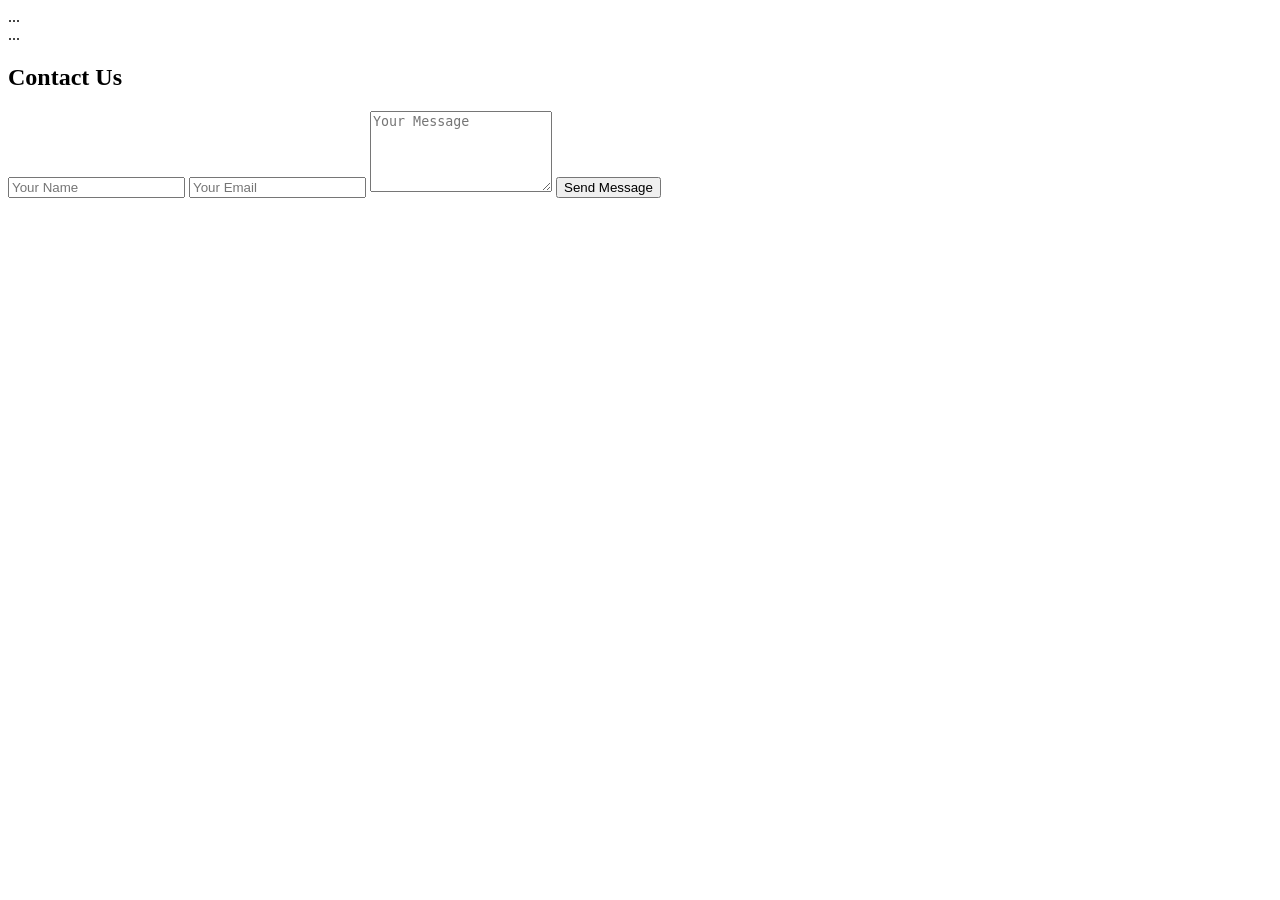
<file: contact.html>
<!DOCTYPE html>
<html lang="en">
<head> ... </head>
<body>
<nav> ... </nav>

<section class="page-section">
  <h2>Contact Us</h2>
  <form>
    <input type="text" placeholder="Your Name" required>
    <input type="email" placeholder="Your Email" required>
    <textarea placeholder="Your Message" rows="5" required></textarea>
    <button type="submit">Send Message</button>
  </form>
</section>

<script src="script.js"></script>
</body>
</html>
</file>
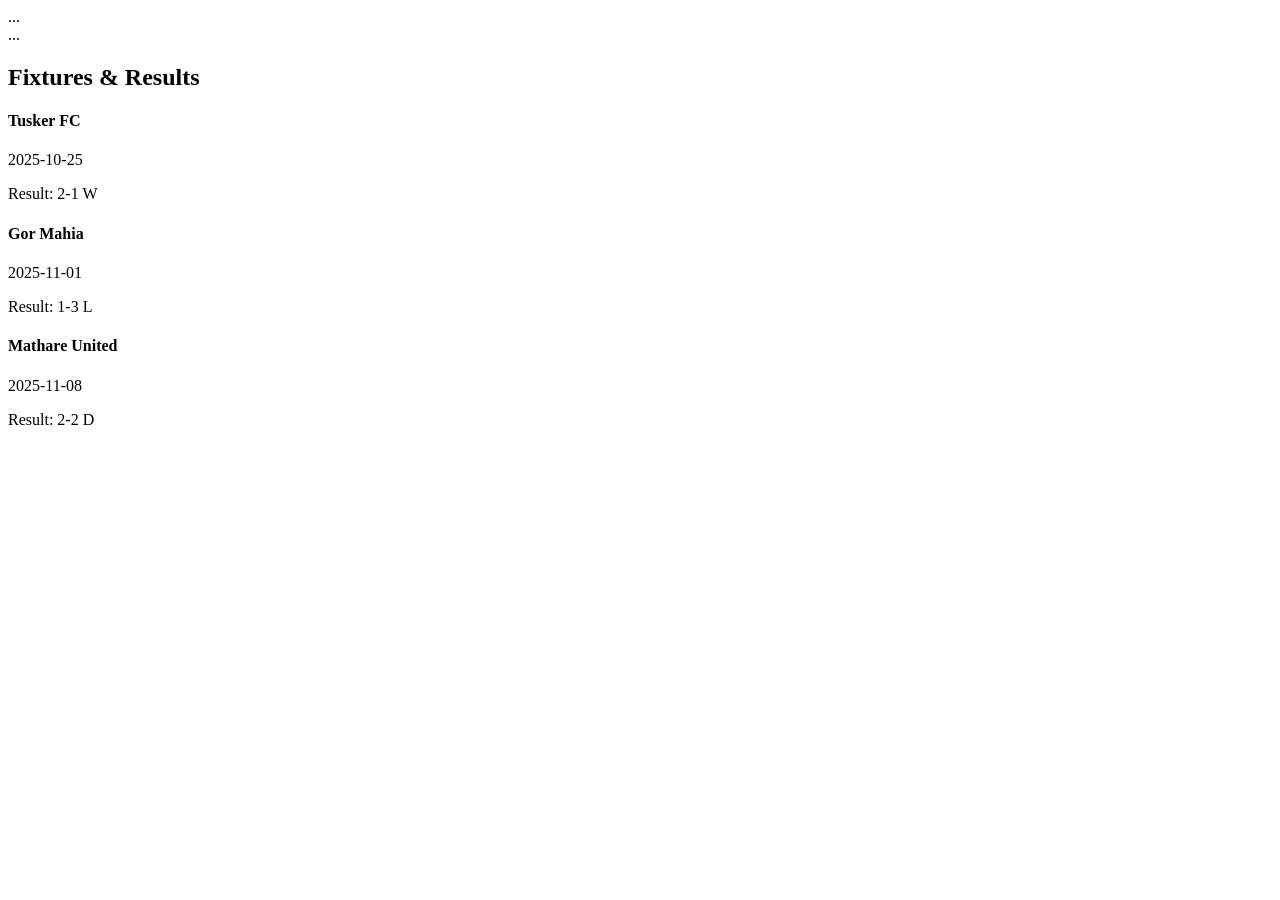
<file: fixtures.html>
<!DOCTYPE html>
<html lang="en">
<head> ... </head>
<body>
<nav> ... </nav>

<section class="page-section">
  <h2>Fixtures & Results</h2>
  <div id="fixturesList" class="grid"></div>
</section>

<script src="script.js"></script>
</body>
</html>
</file>
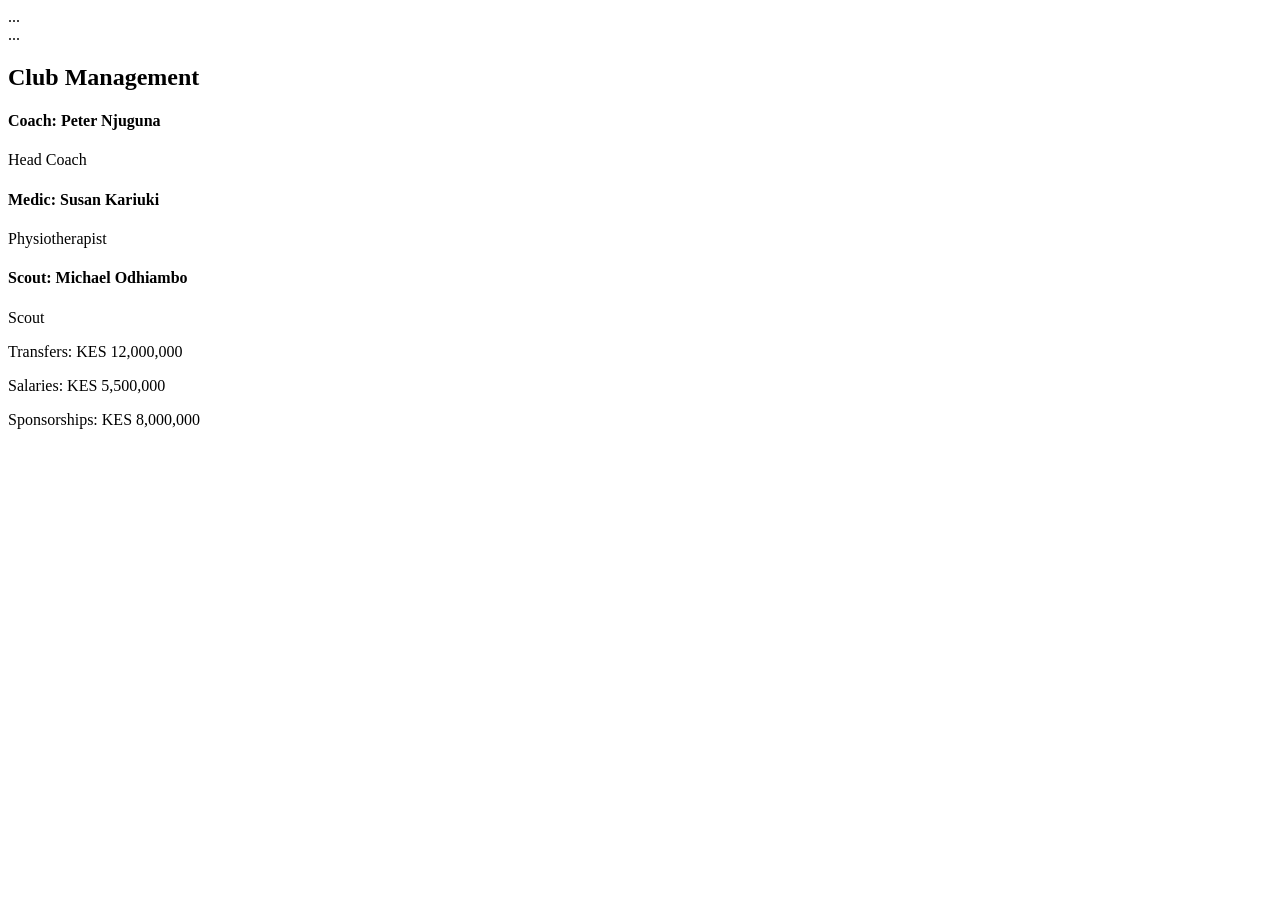
<file: management.html>
<!DOCTYPE html>
<html lang="en">
<head> ... </head>
<body>
<nav> ... </nav>

<section class="page-section">
  <h2>Club Management</h2>
  <div id="staffGrid" class="grid"></div>
  <div class="budget">
    <p>Transfers: KES 12,000,000</p>
    <p>Salaries: KES 5,500,000</p>
    <p>Sponsorships: KES 8,000,000</p>
  </div>
</section>

<script src="script.js"></script>
</body>
</html>
</file>
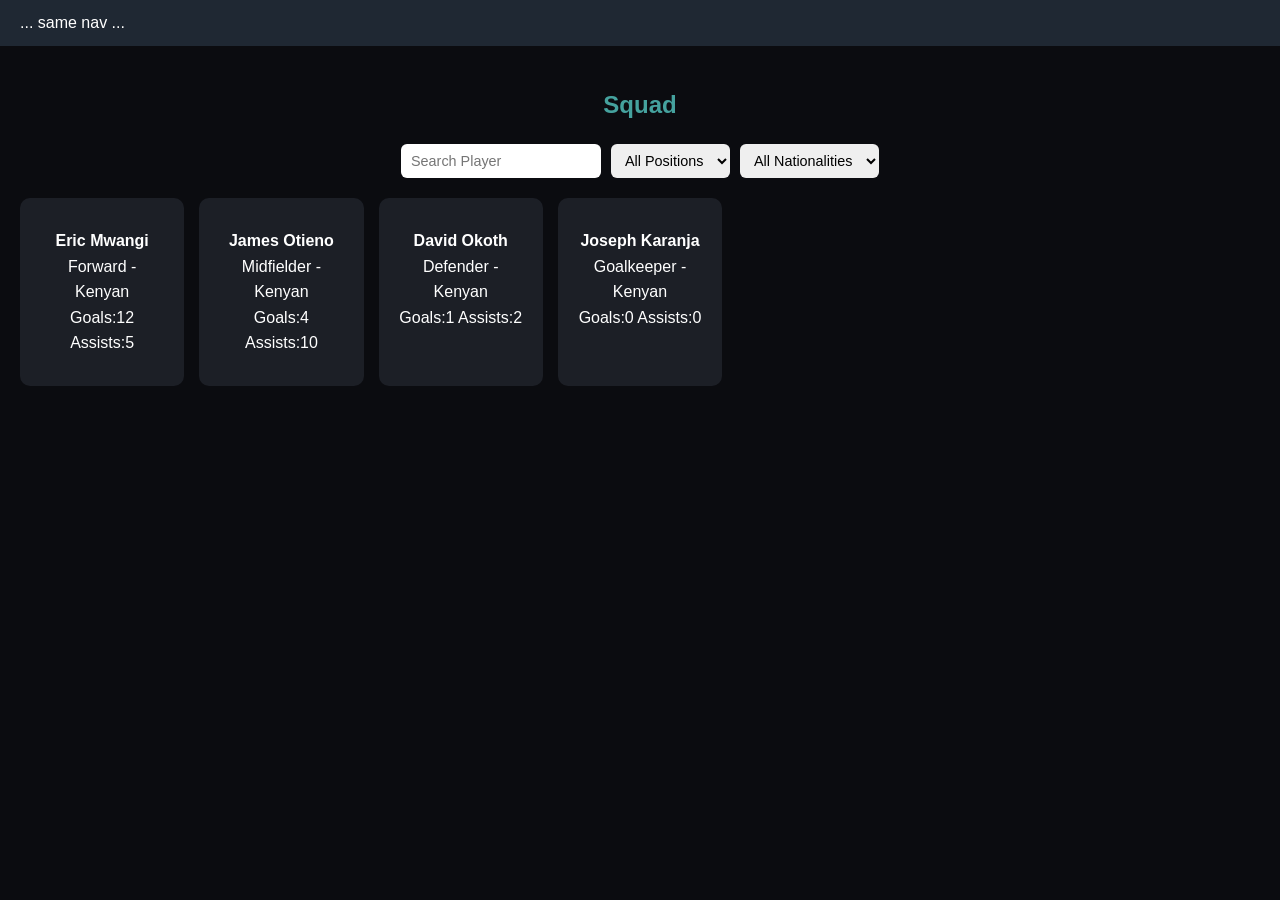
<file: squad.html>
<!DOCTYPE html>
<html lang="en">
<head>
<meta charset="UTF-8">
<meta name="viewport" content="width=device-width, initial-scale=1.0">
<title>Wandoo United FC - Squad</title>
<link rel="stylesheet" href="style.css">
</head>
<body>
<nav> ... same nav ... </nav>

<section class="page-section">
  <h2>Squad</h2>
  <div class="filters">
    <input type="text" id="searchPlayer" placeholder="Search Player">
    <select id="positionFilter">
      <option value="">All Positions</option>
      <option value="Goalkeeper">Goalkeeper</option>
      <option value="Defender">Defender</option>
      <option value="Midfielder">Midfielder</option>
      <option value="Forward">Forward</option>
    </select>
    <select id="nationalityFilter">
      <option value="">All Nationalities</option>
      <option value="Kenyan">Kenyan</option>
      <option value="Ugandan">Ugandan</option>
      <option value="Tanzanian">Tanzanian</option>
    </select>
  </div>
  <div id="playerGrid" class="grid"></div>
</section>

<script src="script.js"></script>
</body>
</html>
</file>
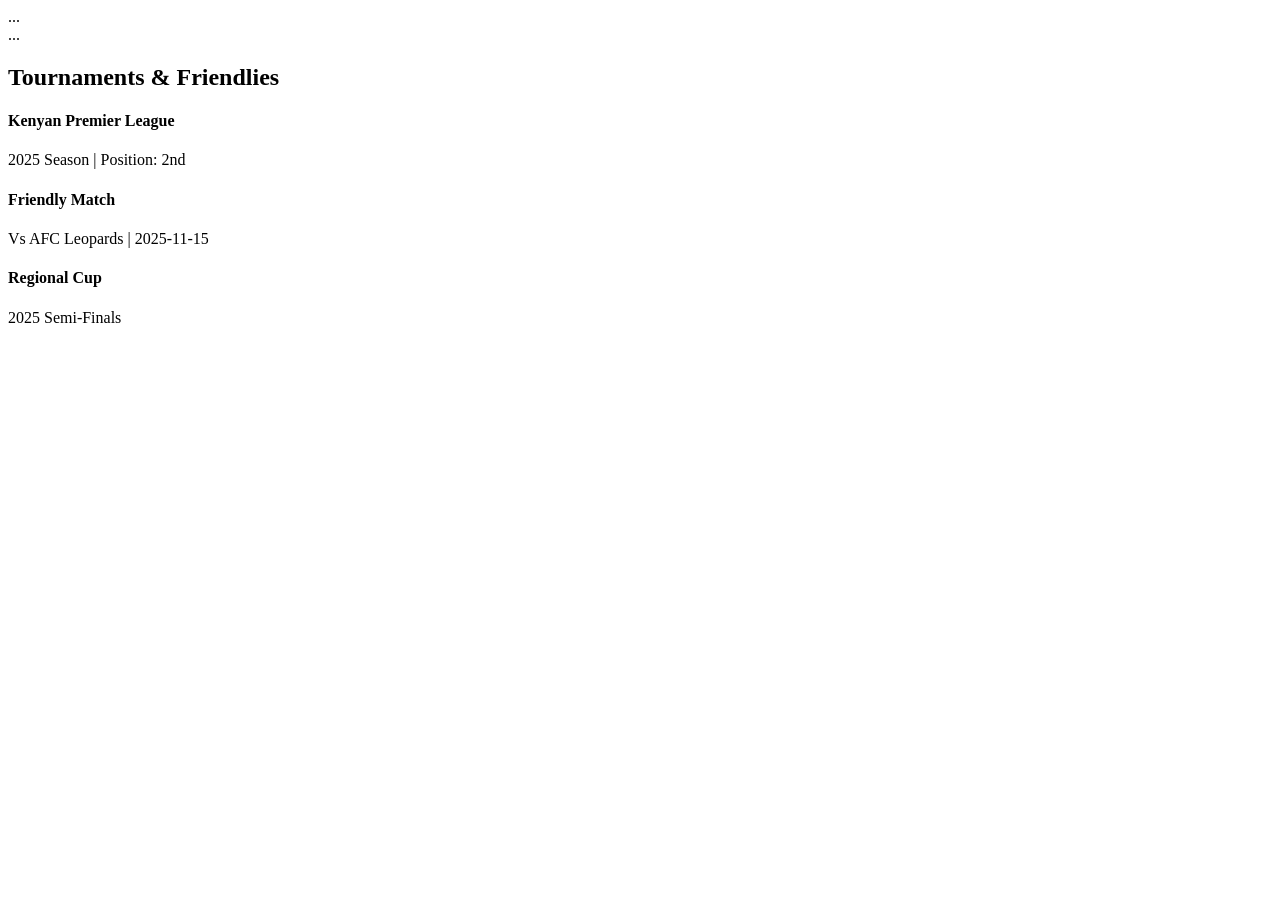
<file: tournament.html>
<!DOCTYPE html>
<html lang="en">
<head> ... </head>
<body>
<nav> ... </nav>

<section class="page-section">
  <h2>Tournaments & Friendlies</h2>
  <div class="grid">
    <div class="feature-card">
      <h4>Kenyan Premier League</h4><p>2025 Season | Position: 2nd</p>
    </div>
    <div class="feature-card">
      <h4>Friendly Match</h4><p>Vs AFC Leopards | 2025-11-15</p>
    </div>
    <div class="feature-card">
      <h4>Regional Cup</h4><p>2025 Semi-Finals</p>
    </div>
  </div>
</section>

<script src="script.js"></script>
</body>
</html>
</file>
<file: style.css>
/* ---------- Global Reset ---------- */
* {
  margin:0;
  padding:0;
  box-sizing:border-box;
  font-family:'Segoe UI', sans-serif;
}

/* ---------- Body ---------- */
body {
  background:#0b0c10;
  color:#fff;
  line-height:1.6;
  min-height:100vh;
}

/* ---------- Navigation ---------- */
nav {
  display:flex;
  justify-content:space-between;
  align-items:center;
  padding:10px 20px;
  background:#1f2833;
  position:sticky;
  top:0;
  z-index:100;
}

nav .logo img {
  width:50px;
  height:auto;
}

nav ul {
  list-style:none;
  display:flex;
  gap:15px;
}

nav ul li a {
  color:#c5c6c7;
  text-decoration:none;
  padding:6px 10px;
  border-radius:4px;
  transition:0.3s;
}

nav ul li a:hover,
nav ul li a.active {
  background:#66fcf1;
  color:#0b0c10;
}

/* ---------- Hero Section ---------- */
.hero {
  text-align:center;
  padding:50px 20px;
  background:linear-gradient(120deg,#1f2833,#0b0c10);
  animation: fadeIn 2s ease-in;
}

.hero h1 {
  font-size:2.5rem;
  color:#66fcf1;
  margin-bottom:10px;
}

.hero p {
  font-size:1.2rem;
  margin-bottom:20px;
}

.hero .achievements span {
  display:inline-block;
  margin:5px 10px;
  background:#1c1f26;
  padding:8px 12px;
  border-radius:6px;
}

/* ---------- Page Sections ---------- */
.page-section {
  padding:40px 20px;
}

.page-section h2 {
  color:#45a29e;
  margin-bottom:20px;
  text-align:center;
}

/* ---------- Grids ---------- */
.grid {
  display:grid;
  grid-template-columns:repeat(auto-fill,minmax(150px,1fr));
  gap:15px;
  margin-top:20px;
}

.grid img {
  width:100%;
  border-radius:8px;
  transition:transform 0.3s;
}

.grid img:hover {
  transform:scale(1.05);
  cursor:pointer;
}

/* ---------- Filters ---------- */
.filters {
  display:flex;
  flex-wrap:wrap;
  gap:10px;
  justify-content:center;
  margin-bottom:20px;
}

.filters input, .filters select {
  padding:8px 10px;
  border-radius:6px;
  border:none;
  outline:none;
  font-size:0.9rem;
}

/* ---------- Buttons ---------- */
button {
  background:#45a29e;
  color:#0b0c10;
  padding:8px 15px;
  border:none;
  border-radius:5px;
  cursor:pointer;
  transition:0.3s;
}

button:hover {
  background:#66fcf1;
}

/* ---------- Budget ---------- */
.budget {
  text-align:center;
  margin-top:20px;
}

.budget p {
  margin:5px 0;
}

/* ---------- Contact Form ---------- */
form {
  display:flex;
  flex-direction:column;
  gap:10px;
  max-width:400px;
  margin:auto;
}

form input, form textarea {
  padding:10px;
  border-radius:6px;
  border:none;
  outline:none;
  font-size:0.9rem;
}

form button {
  margin-top:10px;
}

/* ---------- Features Cards ---------- */
.features {
  display:flex;
  flex-wrap:wrap;
  gap:20px;
  justify-content:center;
  margin-top:30px;
}

.feature-card {
  background:#1c1f26;
  padding:30px 20px;
  border-radius:10px;
  flex:1 1 150px;
  text-align:center;
  transition:transform 0.4s;
}

.feature-card:hover {
  transform:translateY(-10px);
  background:#45a29e;
  color:#0b0c10;
}

/* ---------- Animations ---------- */
@keyframes fadeIn {
  from {opacity:0;}
  to {opacity:1;}
}

/* ---------- Responsive ---------- */
@media(max-width:768px){
  nav ul {
    flex-wrap:wrap;
    justify-content:center;
  }

  .features {
    flex-direction:column;
    gap:15px;
  }
}
</file>
